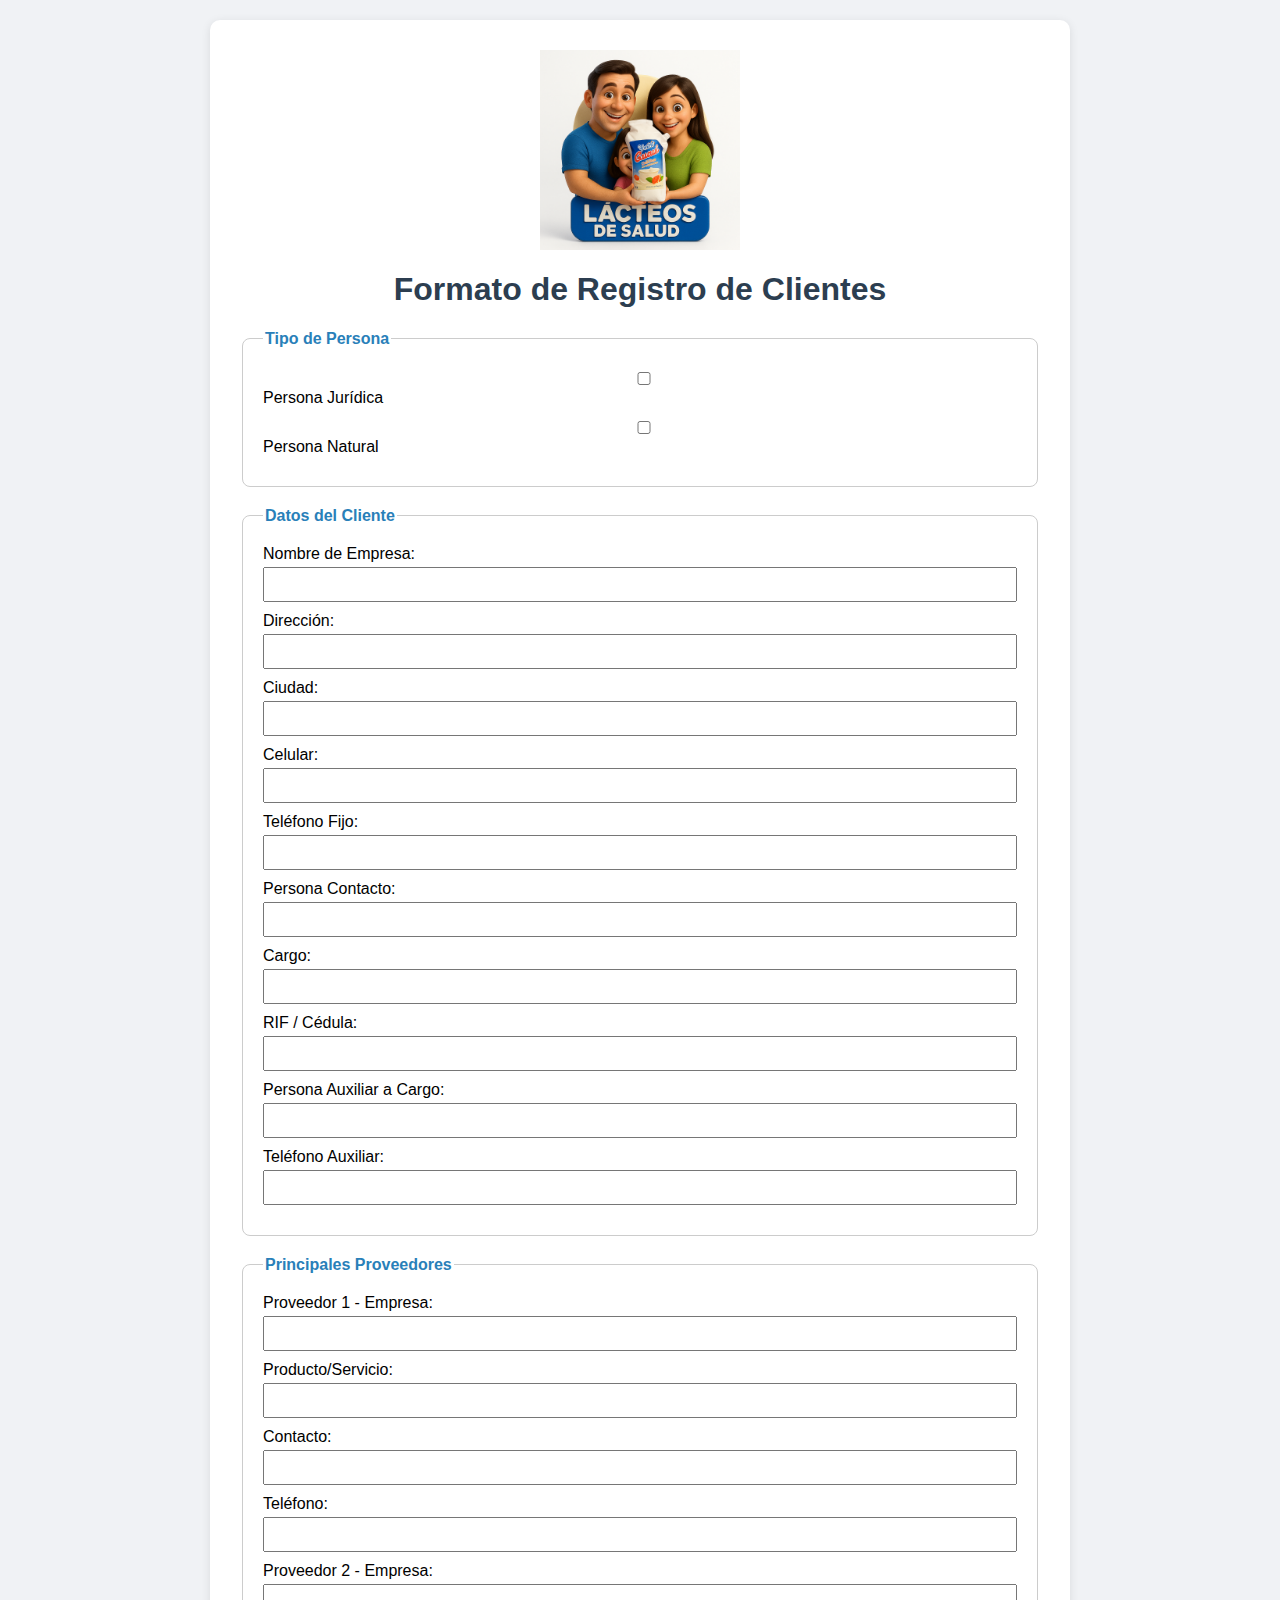
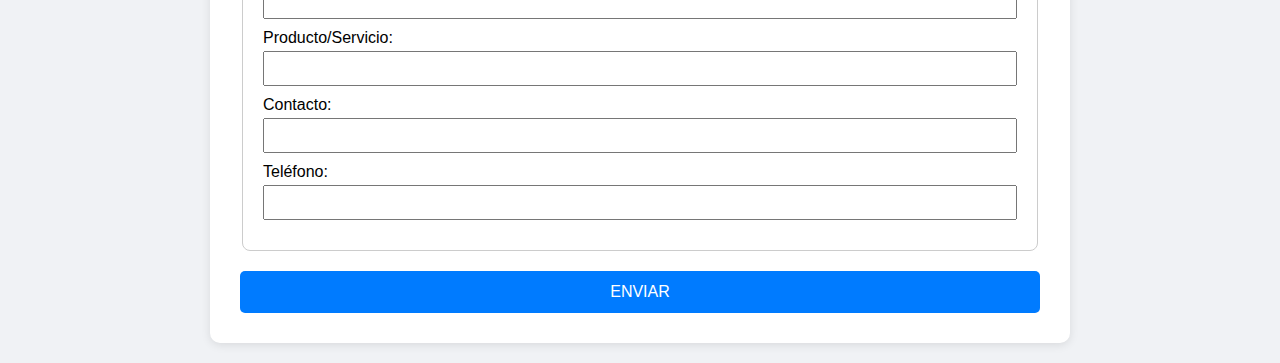
<file: index.html>
<!DOCTYPE html>
<html lang="es">
<head>
  <meta charset="UTF-8" />
  <meta name="viewport" content="width=device-width, initial-scale=1.0" />
  <title>Registro de Clientes</title>
  <link rel="stylesheet" href="styles.css" />
</head>
<body>
  <div class="container">
    <img src="logo.png" alt="Logo" class="logo" />
    <h1>Formato de Registro de Clientes</h1>
    <form action="https://formspree.io/f/xdkgkeog" method="POST">
      <fieldset>
        <legend>Tipo de Persona</legend>
        <label><input type="checkbox" name="tipo" value="juridica" /> Persona Jurídica</label>
        <label><input type="checkbox" name="tipo" value="natural" /> Persona Natural</label>
      </fieldset>

      <fieldset>
        <legend>Datos del Cliente</legend>
        <label>Nombre de Empresa: <input type="text" name="empresa" required /></label>
        <label>Dirección: <input type="text" name="direccion" required /></label>
        <label>Ciudad: <input type="text" name="ciudad" required /></label>
        <label>Celular: <input type="tel" name="celular" required /></label>
        <label>Teléfono Fijo: <input type="tel" name="telefono_fijo" /></label>
        <label>Persona Contacto: <input type="text" name="contacto" required /></label>
        <label>Cargo: <input type="text" name="cargo" /></label>
        <label>RIF / Cédula: <input type="text" name="documento" /></label>
        <label>Persona Auxiliar a Cargo: <input type="text" name="auxiliar" /></label>
        <label>Teléfono Auxiliar: <input type="tel" name="telefono_aux" /></label>
      </fieldset>

      <fieldset>
        <legend>Principales Proveedores</legend>
        <label>Proveedor 1 - Empresa: <input type="text" name="prov1_nombre" /></label>
        <label>Producto/Servicio: <input type="text" name="prov1_producto" /></label>
        <label>Contacto: <input type="text" name="prov1_contacto" /></label>
        <label>Teléfono: <input type="tel" name="prov1_telefono" /></label>

        <label>Proveedor 2 - Empresa: <input type="text" name="prov2_nombre" /></label>
        <label>Producto/Servicio: <input type="text" name="prov2_producto" /></label>
        <label>Contacto: <input type="text" name="prov2_contacto" /></label>
        <label>Teléfono: <input type="tel" name="prov2_telefono" /></label>
      </fieldset>

      <button type="submit" class="btn-enviar">ENVIAR</button>
      <input type="hidden" name="_redirect" value="https://lacteos-de-salud-poum.vercel.app/gracias.html" />
    </form>
  </div>
</body>
</html>
</file>
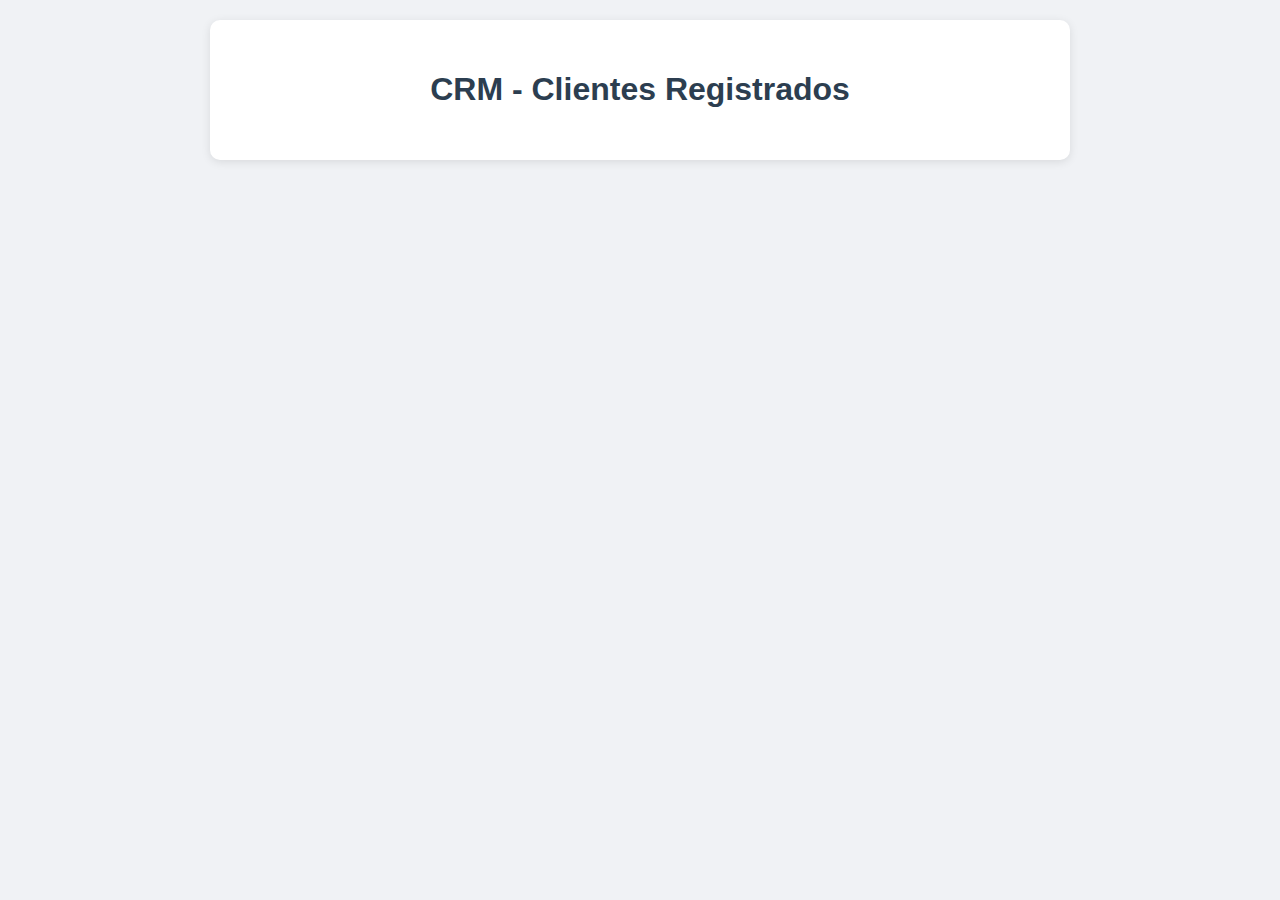
<file: public/crm/index.html>
<!DOCTYPE html>
<html lang="es">
<head>
  <meta charset="UTF-8">
  <meta name="viewport" content="width=device-width, initial-scale=1.0">
  <title>CRM - Clientes</title>
  <link rel="stylesheet" href="../../styles.css">
</head>
<body>
  <div class="container">
    <h1>CRM - Clientes Registrados</h1>
    <ul id="clientes-lista"></ul>
  </div>
  <script>
    fetch('/data.json')
      .then(res => res.json())
      .then(data => {
        const lista = document.getElementById('clientes-lista');
        data.forEach(c => {
          const li = document.createElement('li');
          li.textContent = `${c.empresa} - ${c.contacto} (${c.ciudad})`;
          lista.appendChild(li);
        });
      });
  </script>
</body>
</html>
</file>
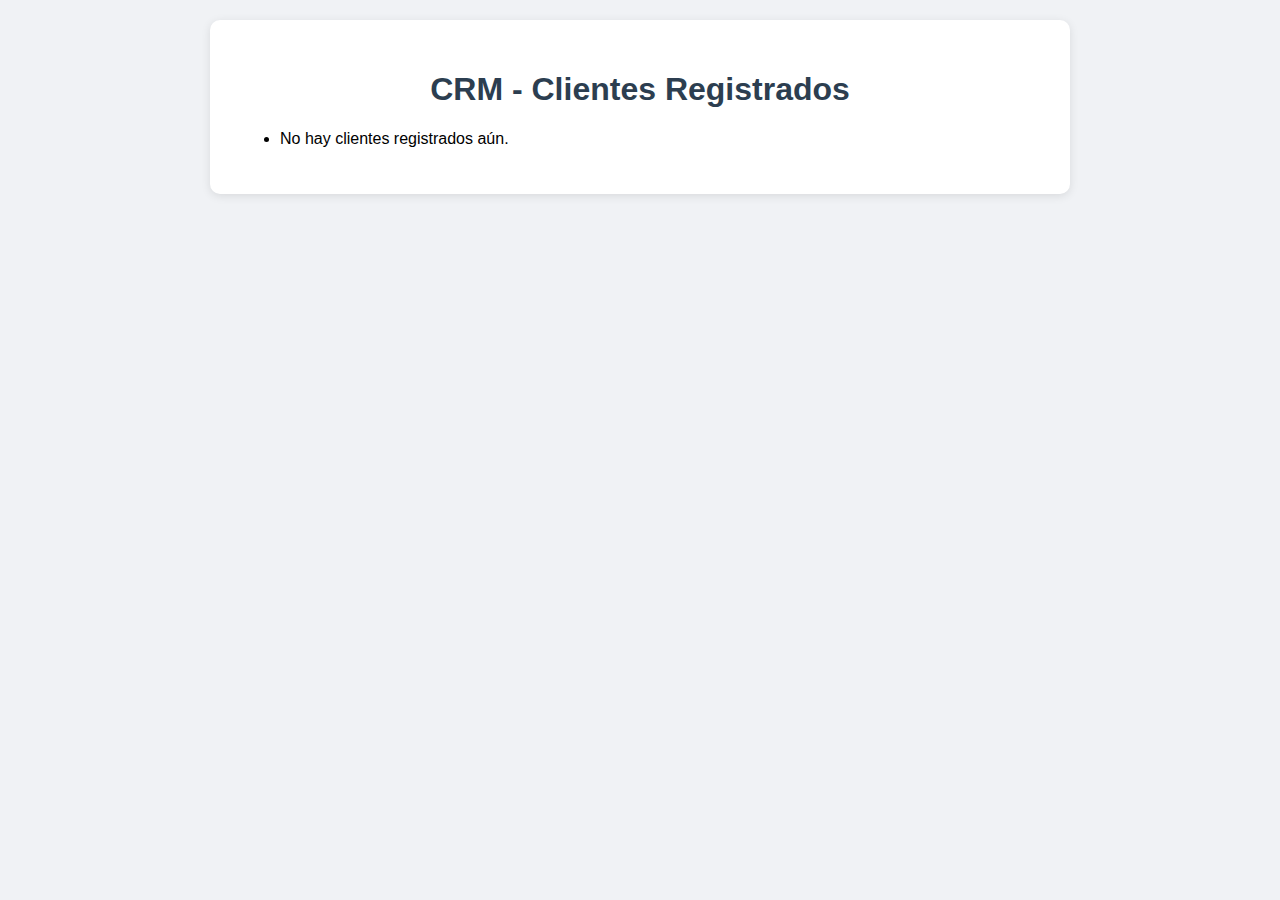
<file: crm.html>
<!DOCTYPE html>
<html lang="es">
<head>
  <meta charset="UTF-8" />
  <meta name="viewport" content="width=device-width, initial-scale=1.0" />
  <title>CRM - Clientes</title>
  <link rel="stylesheet" href="styles.css" />
</head>
<body>
  <div class="container">
    <h1>CRM - Clientes Registrados</h1>
    <ul id="clientes-lista"></ul>
  </div>

  <script>
    fetch('data.json')
      .then(response => response.json())
      .then(data => {
        const lista = document.getElementById('clientes-lista');
        if (data.length === 0) {
          lista.innerHTML = "<li>No hay clientes registrados aún.</li>";
        } else {
          data.forEach(cliente => {
            const li = document.createElement('li');
            li.textContent = `${cliente.empresa} - ${cliente.contacto} (${cliente.ciudad})`;
            lista.appendChild(li);
          });
        }
      })
      .catch(error => {
        console.error('Error al cargar los datos:', error);
        document.getElementById('clientes-lista').innerHTML = "<li>Error al cargar clientes.</li>";
      });
  </script>
</body>
</html>
</file>
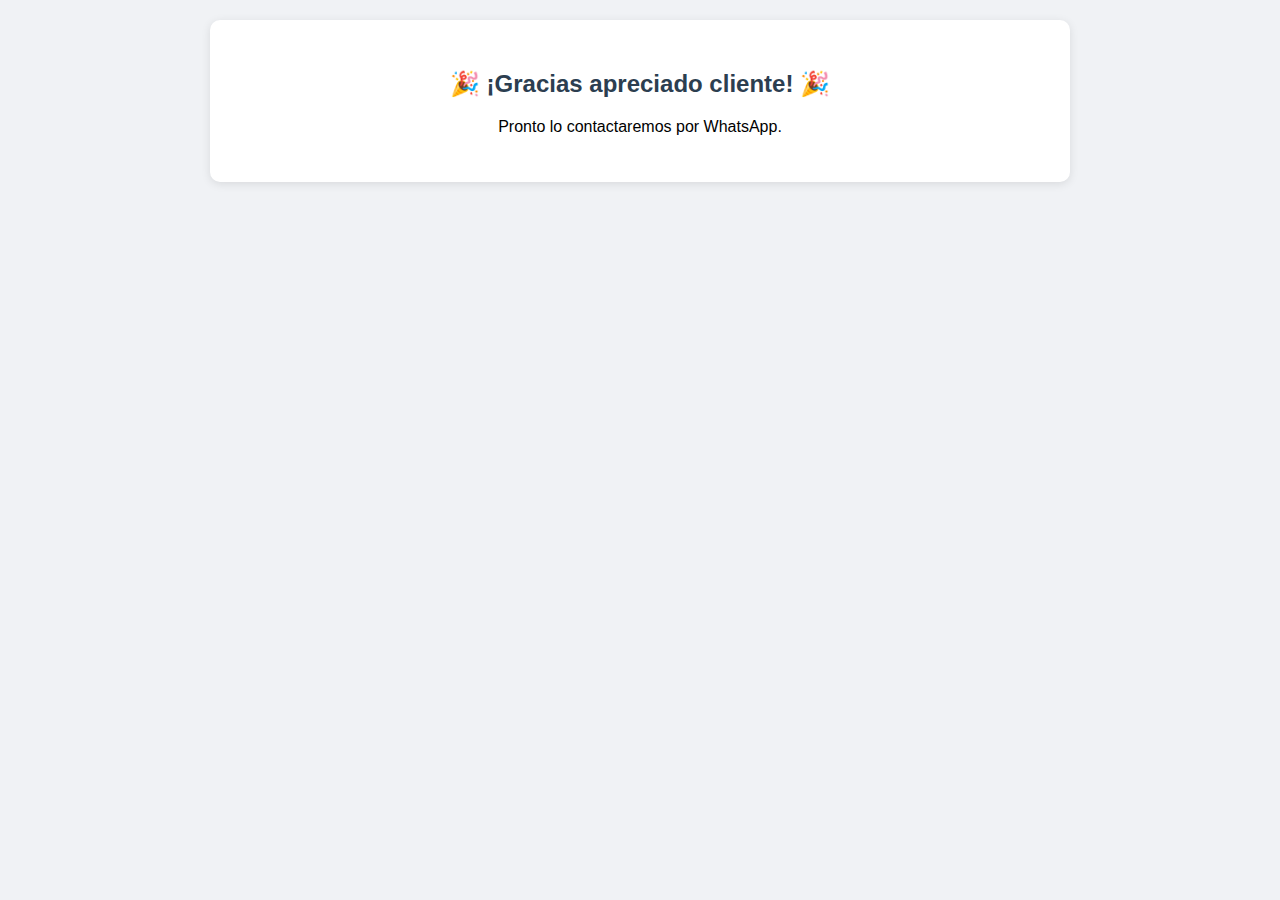
<file: gracias.html>
<!DOCTYPE html>
<html lang="es">
<head>
  <meta charset="UTF-8">
  <meta name="viewport" content="width=device-width, initial-scale=1.0">
  <title>Gracias</title>
  <link rel="stylesheet" href="styles.css">
</head>
<body>
  <div class="container mensaje">
    <h2>🎉 ¡Gracias apreciado cliente! 🎉</h2>
    <p>Pronto lo contactaremos por WhatsApp.</p>
  </div>
</body>
</html>
</file>
<file: styles.css>
body {
  font-family: Arial, sans-serif;
  background: #f0f2f5;
  margin: 0;
  padding: 20px;
}
.container {
  max-width: 800px;
  margin: auto;
  background: white;
  padding: 30px;
  border-radius: 10px;
  box-shadow: 0 2px 10px rgba(0,0,0,0.1);
}
.logo {
  display: block;
  margin: 0 auto 20px;
  max-width: 200px;
}
h1, h2 {
  text-align: center;
  color: #2c3e50;
}
fieldset {
  border: 1px solid #ccc;
  margin-top: 20px;
  padding: 20px;
  border-radius: 8px;
}
legend {
  font-weight: bold;
  color: #2980b9;
}
label {
  display: block;
  margin-bottom: 10px;
}
input {
  width: 100%;
  padding: 8px;
  margin-top: 4px;
  box-sizing: border-box;
}
.btn-enviar {
  margin-top: 20px;
  width: 100%;
  padding: 12px;
  background: #007bff;
  color: white;
  font-size: 16px;
  border: none;
  border-radius: 5px;
  cursor: pointer;
}
.btn-enviar:hover {
  background: #0056b3;
}
.mensaje {
  text-align: center;
}
</file>
